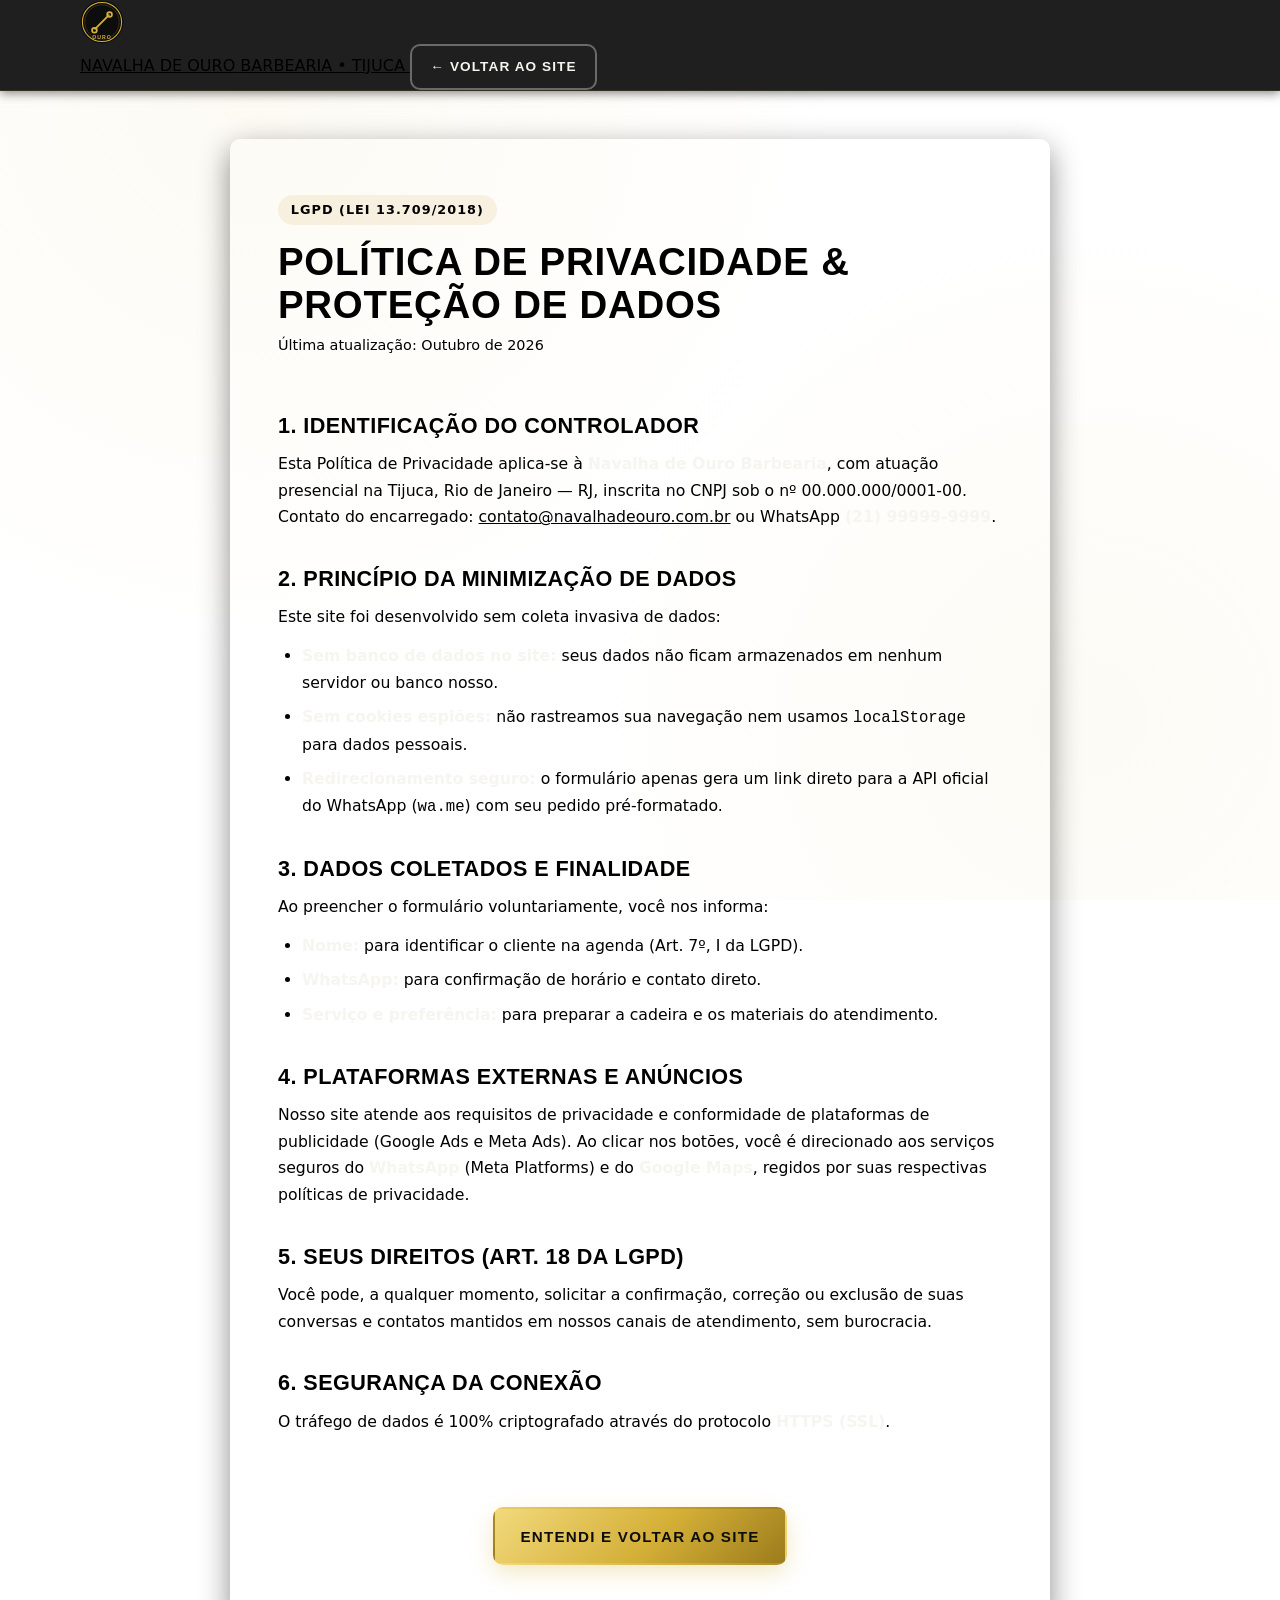
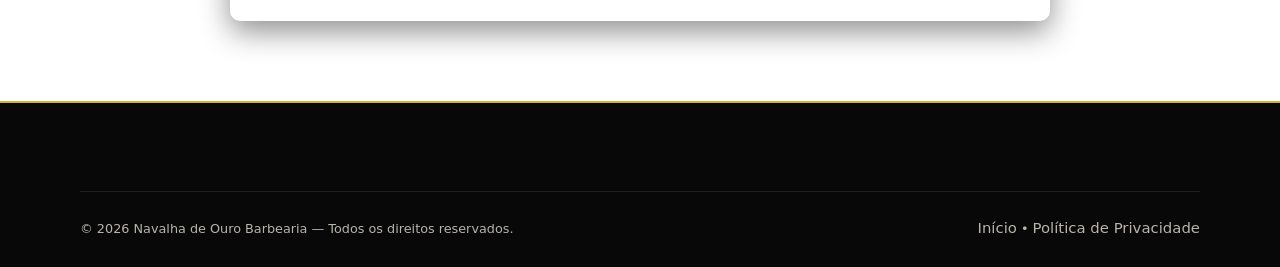
<file: privacidade.html>
<!DOCTYPE html>
<html lang="pt-BR">
<head>
  <meta charset="UTF-8">
  <meta name="viewport" content="width=device-width, initial-scale=1.0">
  <title>Política de Privacidade e LGPD | Navalha de Ouro Barbearia — Tijuca, RJ</title>
  <meta name="description" content="Política de Privacidade e Proteção de Dados da Navalha de Ouro Barbearia. Transparência total conforme a LGPD.">
  <meta name="robots" content="index, follow">
  <link rel="canonical" href="https://www.navalhadeouro.com.br/privacidade.html">
  <link rel="icon" type="image/svg+xml" href="assets/logo.svg">
  <link rel="stylesheet" href="css/style.css">
</head>
<body class="pagina-termos">
  <header class="cabecalho cabecalho--estatico">
    <div class="cabecalho__container limite">
      <a class="logo" href="index.html" aria-label="Voltar para o início">
        <img class="logo__icone" src="assets/logo.svg" alt="Logotipo Navalha de Ouro" width="44" height="44">
        <span class="logo__texto">
          <span class="logo__nome">NAVALHA DE OURO</span>
          <span class="logo__sub">BARBEARIA &bull; TIJUCA</span>
        </span>
      </a>
      <a class="btn btn--contorno btn--pequeno" href="index.html">&larr; Voltar ao site</a>
    </div>
  </header>

  <main class="limite termo-conteudo">
    <article class="termo-card">
      <header class="termo-card__topo">
        <span class="termo-badge">LGPD (Lei 13.709/2018)</span>
        <h1>Política de Privacidade & Proteção de Dados</h1>
        <p class="termo-atualizacao">Última atualização: Outubro de 2026</p>
      </header>

      <section class="termo-secao">
        <h2>1. Identificação do Controlador</h2>
        <p>
          Esta Política de Privacidade aplica-se à <strong>Navalha de Ouro Barbearia</strong>,
          com atuação presencial na Tijuca, Rio de Janeiro — RJ, inscrita no CNPJ sob o nº 00.000.000/0001-00.
          Contato do encarregado: <a href="mailto:contato@navalhadeouro.com.br">contato@navalhadeouro.com.br</a>
          ou WhatsApp <strong>(21) 99999-9999</strong>.
        </p>
      </section>

      <section class="termo-secao">
        <h2>2. Princípio da Minimização de Dados</h2>
        <p>
          Este site foi desenvolvido sem coleta invasiva de dados:
        </p>
        <ul>
          <li><strong>Sem banco de dados no site:</strong> seus dados não ficam armazenados em nenhum servidor ou banco nosso.</li>
          <li><strong>Sem cookies espiões:</strong> não rastreamos sua navegação nem usamos <code>localStorage</code> para dados pessoais.</li>
          <li><strong>Redirecionamento seguro:</strong> o formulário apenas gera um link direto para a API oficial do WhatsApp (<code>wa.me</code>) com seu pedido pré-formatado.</li>
        </ul>
      </section>

      <section class="termo-secao">
        <h2>3. Dados Coletados e Finalidade</h2>
        <p>Ao preencher o formulário voluntariamente, você nos informa:</p>
        <ul>
          <li><strong>Nome:</strong> para identificar o cliente na agenda (Art. 7º, I da LGPD).</li>
          <li><strong>WhatsApp:</strong> para confirmação de horário e contato direto.</li>
          <li><strong>Serviço e preferência:</strong> para preparar a cadeira e os materiais do atendimento.</li>
        </ul>
      </section>

      <section class="termo-secao">
        <h2>4. Plataformas Externas e Anúncios</h2>
        <p>
          Nosso site atende aos requisitos de privacidade e conformidade de plataformas de publicidade (Google Ads e Meta Ads).
          Ao clicar nos botões, você é direcionado aos serviços seguros do <strong>WhatsApp</strong> (Meta Platforms)
          e do <strong>Google Maps</strong>, regidos por suas respectivas políticas de privacidade.
        </p>
      </section>

      <section class="termo-secao">
        <h2>5. Seus Direitos (Art. 18 da LGPD)</h2>
        <p>
          Você pode, a qualquer momento, solicitar a confirmação, correção ou exclusão de suas conversas
          e contatos mantidos em nossos canais de atendimento, sem burocracia.
        </p>
      </section>

      <section class="termo-secao">
        <h2>6. Segurança da Conexão</h2>
        <p>
          O tráfego de dados é 100% criptografado através do protocolo <strong>HTTPS (SSL)</strong>.
        </p>
      </section>

      <div class="termo-rodape-card">
        <a class="btn btn--dourado" href="index.html">Entendi e voltar ao site</a>
      </div>
    </article>
  </main>

  <footer class="rodape">
    <div class="limite">
      <div class="rodape__base">
        <p>&copy; 2026 Navalha de Ouro Barbearia — Todos os direitos reservados.</p>
        <p><a href="index.html">Início</a> &bull; <a href="privacidade.html">Política de Privacidade</a></p>
      </div>
    </div>
  </footer>
</body>
</html>
</file>
<file: css/style.css>
/* ==========================================================
   NAVALHA DE OURO BARBEARIA — style.css
   Identidade: preto, dourado e branco | moderno/vintage
   Estratégia: mobile-first (maioria acessa pelo celular)
   ========================================================== */

/* ---------- 1. Variáveis de projeto ---------- */
:root {
  --preto: #0d0d0d;
  --preto-2: #141414;
  --grafite: #1c1c1c;
  --grafite-2: #262626;
  --dourado: #d4af37;
  --dourado-claro: #f2d97c;
  --dourado-escuro: #9c7c1c;
  --branco: #f7f5f0;
  --cinza: #b8b4ab;
  --cinza-escuro: #8a867e;
  --verde: #25d366;

  --fonte-titulo: "Oswald", "Arial Narrow", sans-serif;
  --fonte-texto: system-ui, -apple-system, "Segoe UI", Roboto, "Helvetica Neue", sans-serif;

  --raio: 10px;
  --raio-ponto: 999px;
  --sombra: 0 10px 30px rgba(0, 0, 0, .45);
  --largura: 1120px;
  --espaco: clamp(3.5rem, 8vw, 6rem);
  --transicao: .25s ease;
}

/* ---------- 2. Reset básico ---------- */
*,
*::before,
*::after { box-sizing: border-box; }

* { margin: 0; }

html {
  -webkit-text-size-adjust: 100%;
  scroll-behavior: smooth;
  /* Evita que o título fique escondido sob o cabeçalho fixo */
  scroll-padding-top: 5.5rem;
}

body {
  font-family: var(--fonte-texto);
  font-size: 1rem;
  line-height: 1.65;
  color: var(--branco);
  background-color: var(--preto);
  /* Padrão sutil tipo "vintage" no fundo */
  background-image:
    radial-gradient(circle at 20% 10%, rgba(212, 175, 55, .06), transparent 45%),
    radial-gradient(circle at 85% 80%, rgba(212, 175, 55, .05), transparent 40%);
  background-attachment: fixed;
  -webkit-font-smoothing: antialiased;
}

img,
svg,
iframe { display: block; max-width: 100%; }

img { height: auto; }

button { font: inherit; color: inherit; cursor: pointer; }

a { color: inherit; }

ul, ol { padding: 0; list-style: none; }

/* ---------- 3. Acessibilidade ---------- */
.conteudo-oculto,
.sr-only {
  position: absolute;
  width: 1px;
  height: 1px;
  padding: 0;
  margin: -1px;
  overflow: hidden;
  clip: rect(0 0 0 0);
  white-space: nowrap;
  border: 0;
}

/* Link "pular conteúdo" — aparece só ao receber foco pelo teclado */
.pular-conteudo {
  position: absolute;
  top: -100%;
  left: 1rem;
  z-index: 200;
  padding: .75rem 1.25rem;
  background: var(--dourado);
  color: var(--preto);
  font-weight: 700;
  text-decoration: none;
  border-radius: 0 0 var(--raio) var(--raio);
}
.pular-conteudo:focus { top: 0; }

/* Anel de foco visível para teclado */
:focus-visible {
  outline: 3px solid var(--dourado-claro);
  outline-offset: 3px;
}

/* Respeita quem prefere menos animação */
@media (prefers-reduced-motion: reduce) {
  html { scroll-behavior: auto; }
  *,
  *::before,
  *::after {
    animation-duration: .01ms !important;
    animation-iteration-count: 1 !important;
    transition-duration: .01ms !important;
  }
}

/* ---------- 4. Tipografia base ---------- */
h1, h2, h3, h4 {
  font-family: var(--fonte-titulo);
  font-weight: 600;
  line-height: 1.1;
  text-transform: uppercase;
  letter-spacing: .02em;
}

p { color: var(--cinza); }

strong { color: var(--branco); }

/* ---------- 5. Layout utilitário ---------- */
.limite {
  width: min(100% - 2.5rem, var(--largura));
  margin-inline: auto;
}

.secao {
  padding-block: var(--espaco);
  position: relative;
}

.secao--escuro { background: var(--preto-2); }

/* Cabeçalho padrão das seções */
.secao__cabecalho {
  max-width: 42rem;
  margin-bottom: 2.75rem;
}

.secao__rotulo {
  display: inline-flex;
  align-items: center;
  gap: .6rem;
  font-family: var(--fonte-titulo);
  font-size: .8rem;
  letter-spacing: .3em;
  text-transform: uppercase;
  color: var(--dourado);
  margin-bottom: .9rem;
}

.secao__rotulo::before {
  content: "";
  width: 2.2rem;
  height: 2px;
  background: var(--dourado);
}

.secao__titulo {
  font-size: clamp(1.9rem, 5.5vw, 2.9rem);
  color: var(--branco);
}

.secao__titulo em {
  font-style: normal;
  color: var(--dourado);
}

.secao__descricao {
  margin-top: 1rem;
  font-size: 1.05rem;
}

/* ---------- 6. Botões ---------- */
.btn {
  display: inline-flex;
  align-items: center;
  justify-content: center;
  gap: .6rem;
  padding: .9rem 1.6rem;
  font-family: var(--fonte-titulo);
  font-size: .95rem;
  font-weight: 600;
  letter-spacing: .08em;
  text-transform: uppercase;
  text-decoration: none;
  border: 2px solid transparent;
  border-radius: var(--raio);
  transition: transform var(--transicao), background-color var(--transicao),
              color var(--transicao), border-color var(--transicao), box-shadow var(--transicao);
}

.btn:hover { transform: translateY(-2px); }
.btn:active { transform: translateY(0); }

.btn--dourado {
  background: linear-gradient(135deg, var(--dourado-claro), var(--dourado) 55%, var(--dourado-escuro));
  color: var(--preto);
  box-shadow: 0 8px 22px rgba(212, 175, 55, .28);
}

.btn--dourado:hover { box-shadow: 0 12px 28px rgba(212, 175, 55, .42); }

.btn--contorno {
  border-color: rgba(247, 245, 240, .35);
  color: var(--branco);
  background: transparent;
}

.btn--contorno:hover {
  border-color: var(--dourado);
  color: var(--dourado);
}

.btn--grande { padding: 1.05rem 2rem; font-size: 1rem; }
.btn--pequeno { padding: .6rem 1.15rem; font-size: .85rem; }

.btn--zap {
  background: var(--verde);
  color: #062b16;
}
.btn--zap:hover { background: #2ee86f; }

/* ==========================================================
   7. CABEÇALHO E NAVEGAÇÃO
   ========================================================== */
.cabecalho {
  position: sticky;
  top: 0;
  z-index: 100;
  background: rgba(13, 13, 13, .92);
  backdrop-filter: blur(8px);
  border-bottom: 1px solid rgba(212, 175, 55, .12);
  transition: box-shadow var(--transicao);
}

.cabecalho--rolagem { box-shadow: var(--sombra); }

.nav {
  width: min(100% - 2rem, var(--largura));
  margin-inline: auto;
  min-height: 4.25rem;
  display: flex;
  align-items: center;
  justify-content: space-between;
  gap: 1rem;
}

.nav__logo {
  display: flex;
  align-items: center;
  gap: .7rem;
  text-decoration: none;
}

.nav__logo img { width: 42px; height: 42px; }

.nav__nome {
  font-family: var(--fonte-titulo);
  font-size: 1.05rem;
  font-weight: 600;
  text-transform: uppercase;
  letter-spacing: .06em;
  line-height: 1.1;
  color: var(--branco);
  display: flex;
  flex-direction: column;
}

.nav__nome small {
  font-family: var(--fonte-texto);
  font-size: .68rem;
  font-weight: 500;
  letter-spacing: .18em;
  color: var(--dourado);
}

/* Botão hambúrguer */
.nav__botao {
  width: 46px;
  height: 46px;
  display: grid;
  place-items: center;
  background: transparent;
  border: 1px solid rgba(212, 175, 55, .4);
  border-radius: var(--raio);
}

.nav__botao-linhas,
.nav__botao-linhas::before,
.nav__botao-linhas::after {
  content: "";
  display: block;
  width: 22px;
  height: 2px;
  background: var(--dourado);
  border-radius: 2px;
  transition: transform var(--transicao), opacity var(--transicao);
}

.nav__botao-linhas::before { transform: translateY(-7px); }
.nav__botao-linhas::after { transform: translateY(5px); }

/* Estado aberto: vira um "X" */
.nav__botao[aria-expanded="true"] .nav__botao-linhas { background: transparent; }
.nav__botao[aria-expanded="true"] .nav__botao-linhas::before { transform: rotate(45deg); }
.nav__botao[aria-expanded="true"] .nav__botao-linhas::after { transform: translateY(-2px) rotate(-45deg); }

/* Lista de links: escondida no mobile, abre como painel */
.nav__lista {
  display: none;
  position: absolute;
  top: 100%;
  left: 0;
  right: 0;
  flex-direction: column;
  gap: .25rem;
  padding: 1rem 1.25rem 1.5rem;
  background: var(--preto-2);
  border-bottom: 2px solid var(--dourado);
  box-shadow: var(--sombra);
}

.nav__lista.aberta { display: flex; }

.nav__link {
  display: block;
  padding: .7rem .5rem;
  font-family: var(--fonte-titulo);
  font-size: .95rem;
  letter-spacing: .1em;
  text-transform: uppercase;
  text-decoration: none;
  color: var(--cinza);
  border-radius: var(--raio);
  transition: color var(--transicao), background-color var(--transicao);
}

.nav__link:hover { color: var(--dourado); background: rgba(212, 175, 55, .08); }

.nav__link.ativo { color: var(--dourado); }

.nav__item-cta { margin-top: .75rem; }

/* Impede a rolagem da página enquanto o menu mobile está aberto */
body.menu-aberto { overflow: hidden; }

/* ==========================================================
   8. HERO / TOPO
   ========================================================== */
.hero {
  position: relative;
  isolation: isolate;
  padding-block: clamp(3.5rem, 12vw, 6.5rem);
  overflow: hidden;
}

.hero__fundo {
  position: absolute;
  inset: 0;
  z-index: -1;
  background:
    linear-gradient(180deg, rgba(13, 13, 13, .55), rgba(13, 13, 13, .92)),
    url("../assets/hero-bg.svg") center/cover no-repeat;
}

.hero__selo {
  display: inline-block;
  padding: .35rem .9rem;
  margin-bottom: 1.4rem;
  font-family: var(--fonte-titulo);
  font-size: .78rem;
  letter-spacing: .25em;
  text-transform: uppercase;
  color: var(--dourado);
  border: 1px solid rgba(212, 175, 55, .5);
  border-radius: var(--raio-ponto);
}

.hero__titulo {
  font-size: clamp(2.4rem, 9vw, 4.6rem);
  color: var(--branco);
  margin-bottom: 1.3rem;
}

.hero__titulo span {
  color: transparent;
  background: linear-gradient(135deg, var(--dourado-claro), var(--dourado) 60%, var(--dourado-escuro));
  -webkit-background-clip: text;
  background-clip: text;
}

.hero__subtitulo {
  max-width: 38rem;
  font-size: clamp(1rem, 2.5vw, 1.15rem);
}

.hero__acoes {
  display: flex;
  flex-direction: column;
  gap: .9rem;
  margin-top: 2rem;
}

.hero__acoes .btn { width: 100%; }

.hero__info {
  display: flex;
  flex-wrap: wrap;
  gap: .6rem 1.5rem;
  margin-top: 2.25rem;
  padding-top: 1.5rem;
  border-top: 1px solid rgba(247, 245, 240, .12);
}

.hero__info li {
  position: relative;
  padding-left: 1.35rem;
  font-size: .9rem;
  color: var(--cinza);
}

.hero__info li::before {
  content: "◆";
  position: absolute;
  left: 0;
  color: var(--dourado);
  font-size: .7rem;
  top: .3rem;
}

/* ==========================================================
   9. SERVIÇOS E PREÇOS
   ========================================================== */
.servicos {
  display: grid;
  gap: 1.1rem;
}

.servico {
  position: relative;
  display: flex;
  flex-direction: column;
  gap: .7rem;
  padding: 1.6rem 1.4rem;
  background: linear-gradient(160deg, var(--grafite), var(--preto-2));
  border: 1px solid rgba(247, 245, 240, .07);
  border-left: 3px solid var(--dourado);
  border-radius: var(--raio);
  transition: transform var(--transicao), border-color var(--transicao), box-shadow var(--transicao);
}

.servico:hover {
  transform: translateY(-4px);
  border-color: rgba(212, 175, 55, .55);
  box-shadow: var(--sombra);
}

.servico__topo {
  display: flex;
  align-items: baseline;
  justify-content: space-between;
  gap: 1rem;
}

.servico__nome { font-size: 1.3rem; color: var(--branco); }

.servico__tempo {
  flex-shrink: 0;
  font-size: .75rem;
  letter-spacing: .1em;
  text-transform: uppercase;
  color: var(--cinza-escuro);
}

.servico__desc { font-size: .95rem; }

.servico__preco {
  margin-top: auto;
  font-family: var(--fonte-titulo);
  font-size: 2.3rem;
  font-weight: 700;
  line-height: 1;
  color: var(--dourado);
}

.servico__preco small {
  font-size: 1rem;
  font-weight: 500;
  margin-right: .25rem;
  color: var(--dourado-escuro);
}

/* Cartão em destaque (combo) */
.servico--destaque {
  background: linear-gradient(160deg, #2a2410, var(--preto-2) 70%);
  border-color: rgba(212, 175, 55, .55);
}

.servico__selo {
  position: absolute;
  top: -11px;
  right: 1.1rem;
  padding: .15rem .7rem;
  font-family: var(--fonte-titulo);
  font-size: .7rem;
  letter-spacing: .15em;
  text-transform: uppercase;
  color: var(--preto);
  background: var(--dourado);
  border-radius: var(--raio-ponto);
}

/* Último cartão: chamada para o WhatsApp */
.servico--cta {
  align-items: flex-start;
  justify-content: center;
  text-align: left;
  background: linear-gradient(160deg, rgba(212, 175, 55, .14), transparent 65%), var(--grafite);
}

.servico--cta .btn { margin-top: .5rem; width: 100%; }

/* ==========================================================
   10. GALERIA
   ========================================================== */
.galeria {
  display: grid;
  grid-template-columns: repeat(2, 1fr);
  gap: .8rem;
}

.galeria__item {
  position: relative;
  display: block;
  width: 100%;
  padding: 0;
  overflow: hidden;
  background: var(--grafite);
  border: 1px solid rgba(247, 245, 240, .08);
  border-radius: var(--raio);
}

.galeria__item img {
  width: 100%;
  aspect-ratio: 4 / 3;
  object-fit: cover;
  transition: transform .4s ease, filter .4s ease;
  filter: grayscale(.25);
}

.galeria__item:hover img,
.galeria__item:focus-visible img {
  transform: scale(1.06);
  filter: grayscale(0);
}

.galeria__legenda {
  position: absolute;
  left: 0;
  right: 0;
  bottom: 0;
  padding: 1.6rem .8rem .7rem;
  font-family: var(--fonte-titulo);
  font-size: .82rem;
  letter-spacing: .1em;
  text-transform: uppercase;
  color: var(--branco);
  text-align: left;
  background: linear-gradient(transparent, rgba(0, 0, 0, .88));
}

.galeria__nota {
  margin-top: 1.75rem;
  text-align: center;
  font-size: .95rem;
}

.galeria__nota a {
  color: var(--dourado);
  font-weight: 700;
  text-decoration: underline;
  text-underline-offset: 3px;
}

/* Lightbox */
.lightbox {
  width: min(92vw, 900px);
  padding: 0;
  background: transparent;
  border: 0;
  overflow: visible;
}

.lightbox::backdrop { background: rgba(0, 0, 0, .88); }

.lightbox__img {
  width: 100%;
  max-height: 82vh;
  object-fit: contain;
  border: 2px solid var(--dourado);
  border-radius: var(--raio);
}

.lightbox__fechar {
  position: absolute;
  top: -46px;
  right: 0;
  width: 40px;
  height: 40px;
  font-size: 1.8rem;
  line-height: 1;
  color: var(--branco);
  background: rgba(0, 0, 0, .6);
  border: 1px solid rgba(247, 245, 240, .35);
  border-radius: var(--raio-ponto);
}

.lightbox__fechar:hover { background: var(--dourado); color: var(--preto); }

/* ==========================================================
   11. SOBRE E BARBEIROS
   ========================================================== */
.sobre {
  display: grid;
  gap: 2.75rem;
}

.sobre__texto p + p { margin-top: 1rem; }

.sobre__pilares {
  display: grid;
  gap: .7rem;
  margin-top: 1.75rem;
}

.sobre__pilares li {
  position: relative;
  padding-left: 1.9rem;
  font-size: .95rem;
  color: var(--cinza);
}

.sobre__pilares li::before {
  content: "✓";
  position: absolute;
  left: 0;
  top: 0;
  color: var(--preto);
  background: var(--dourado);
  width: 1.25rem;
  height: 1.25rem;
  display: grid;
  place-items: center;
  font-size: .8rem;
  font-weight: 700;
  border-radius: var(--raio-ponto);
}

.sobre__numeros {
  display: flex;
  flex-wrap: wrap;
  gap: 1.5rem;
  margin-top: 2.25rem;
  padding-top: 1.75rem;
  border-top: 1px solid rgba(212, 175, 55, .25);
}

.sobre__numeros div { display: flex; flex-direction: column; }

.sobre__numeros strong {
  font-family: var(--fonte-titulo);
  font-size: 2.1rem;
  color: var(--dourado);
  line-height: 1;
}

.sobre__numeros span {
  font-size: .78rem;
  letter-spacing: .12em;
  text-transform: uppercase;
  color: var(--cinza-escuro);
  margin-top: .35rem;
}

/* Cards da equipe */
.barbeiros {
  display: grid;
  gap: 1.25rem;
}

.barbeiro {
  background: var(--grafite);
  border: 1px solid rgba(247, 245, 240, .07);
  border-radius: var(--raio);
  overflow: hidden;
  transition: transform var(--transicao), border-color var(--transicao);
}

.barbeiro:hover { transform: translateY(-4px); border-color: rgba(212, 175, 55, .5); }

.barbeiro img {
  width: 100%;
  aspect-ratio: 1 / 1;
  object-fit: cover;
  filter: grayscale(.4) sepia(.15);
  transition: filter var(--transicao);
}

.barbeiro:hover img { filter: grayscale(0); }

.barbeiro__info { padding: 1.25rem 1.25rem 1.5rem; }

.barbeiro__info h3 { font-size: 1.2rem; color: var(--branco); }

.barbeiro__cargo {
  font-size: .78rem;
  letter-spacing: .1em;
  text-transform: uppercase;
  color: var(--dourado);
  margin: .35rem 0 .65rem;
}

.barbeiro__info p:last-child { font-size: .93rem; }

/* ==========================================================
   12. DEPOIMENTOS
   ========================================================== */
.depoimentos__controles {
  display: flex;
  gap: .6rem;
  justify-content: flex-end;
  margin-bottom: 1rem;
}

.depoimentos__seta {
  width: 44px;
  height: 44px;
  background: transparent;
  color: var(--dourado);
  border: 1px solid rgba(212, 175, 55, .5);
  border-radius: var(--raio-ponto);
  font-size: 1.1rem;
  transition: background-color var(--transicao), color var(--transicao);
}

.depoimentos__seta:hover { background: var(--dourado); color: var(--preto); }

.depoimentos__trilha {
  display: flex;
  gap: 1rem;
  overflow-x: auto;
  scroll-snap-type: x mandatory;
  scroll-behavior: smooth;
  padding-bottom: .75rem;
  /* Esconde a barra de rolagem sem esconder o conteúdo */
  scrollbar-width: thin;
  scrollbar-color: var(--dourado) var(--grafite);
}

.depoimento {
  flex: 0 0 85%;
  scroll-snap-align: start;
  display: flex;
  flex-direction: column;
  gap: .9rem;
  padding: 1.75rem 1.5rem;
  background: linear-gradient(160deg, var(--grafite), var(--preto-2));
  border: 1px solid rgba(247, 245, 240, .07);
  border-top: 3px solid var(--dourado);
  border-radius: var(--raio);
}

.depoimento__estrelas {
  color: var(--dourado);
  letter-spacing: .2em;
  font-size: 1.05rem;
}

.depoimento blockquote p {
  font-size: 1rem;
  font-style: italic;
  color: var(--branco);
}

.depoimento footer {
  display: flex;
  align-items: baseline;
  gap: .5rem;
  margin-top: auto;
  padding-top: .75rem;
  border-top: 1px dashed rgba(247, 245, 240, .15);
}

.depoimento footer strong {
  font-family: var(--fonte-titulo);
  letter-spacing: .06em;
  text-transform: uppercase;
}

.depoimento footer span { font-size: .82rem; color: var(--cinza-escuro); }

/* ==========================================================
   13. HORÁRIO DE FUNCIONAMENTO E LOCALIZAÇÃO
   ========================================================== */
.localizacao {
  display: grid;
  gap: 2.5rem;
}

/* Cartão de horários */
.horarios {
  padding: 1.75rem 1.5rem;
  background: linear-gradient(160deg, var(--grafite), var(--preto-2));
  border: 1px solid rgba(212, 175, 55, .3);
  border-radius: var(--raio);
}

.horarios__selo {
  display: inline-block;
  margin-bottom: 1.25rem;
  padding: .3rem .85rem;
  font-family: var(--fonte-titulo);
  font-size: .78rem;
  letter-spacing: .14em;
  text-transform: uppercase;
  border-radius: var(--raio-ponto);
}

.horarios__selo.aberto { background: rgba(37, 211, 102, .16); color: #6ff0a5; border: 1px solid #25d366; }
.horarios__selo.fechado { background: rgba(212, 175, 55, .14); color: var(--dourado-claro); border: 1px solid rgba(212, 175, 55, .6); }

.horarios__lista li {
  display: flex;
  align-items: baseline;
  justify-content: space-between;
  gap: 1rem;
  padding: .7rem 0;
  border-bottom: 1px dashed rgba(247, 245, 240, .14);
  font-size: .98rem;
  color: var(--branco);
}

.horarios__lista li:last-child { border-bottom: 0; }

.horarios__lista li span:last-child {
  font-family: var(--fonte-titulo);
  letter-spacing: .06em;
  color: var(--dourado);
}

.horarios__lista li.fechado span:last-child { color: var(--cinza-escuro); }

.horarios__nota {
  margin-top: 1.1rem;
  font-size: .87rem;
}

/* Endereço + botões */
.endereco { margin-top: 1.75rem; }

.endereco h3 {
  font-size: 1.15rem;
  color: var(--dourado);
  margin-bottom: .5rem;
}

.endereco p { font-size: .98rem; }

.endereco__acoes {
  display: flex;
  flex-direction: column;
  gap: .75rem;
  margin-top: 1.25rem;
}

/* Mapa */
.mapa {
  border: 1px solid rgba(212, 175, 55, .35);
  border-radius: var(--raio);
  overflow: hidden;
  background: var(--grafite);
  min-height: 300px;
  display: grid;
}

.mapa iframe {
  width: 100%;
  height: 100%;
  min-height: 300px;
  border: 0;
  /* Filtro para combinar com a identidade preto/dourado */
  filter: grayscale(1) contrast(1.05) brightness(.9);
}

/* ==========================================================
   14. FAQ (acordeão com <details>, funciona sem JavaScript)
   ========================================================== */
.faq { display: grid; gap: .85rem; }

.faq__item {
  background: var(--grafite);
  border: 1px solid rgba(247, 245, 240, .08);
  border-radius: var(--raio);
  overflow: hidden;
  transition: border-color var(--transicao);
}

.faq__item[open] { border-color: rgba(212, 175, 55, .55); }

.faq__pergunta {
  display: flex;
  align-items: center;
  justify-content: space-between;
  gap: 1rem;
  padding: 1.15rem 1.25rem;
  font-family: var(--fonte-titulo);
  font-size: 1.02rem;
  font-weight: 500;
  letter-spacing: .03em;
  text-transform: uppercase;
  color: var(--branco);
  cursor: pointer;
  list-style: none;
}

/* Remove a setinha padrão do navegador */
.faq__pergunta::-webkit-details-marker { display: none; }

.faq__pergunta::after {
  content: "+";
  flex-shrink: 0;
  width: 28px;
  height: 28px;
  display: grid;
  place-items: center;
  font-family: var(--fonte-texto);
  font-size: 1.3rem;
  color: var(--preto);
  background: var(--dourado);
  border-radius: var(--raio-ponto);
  transition: transform var(--transicao);
}

.faq__item[open] .faq__pergunta::after { content: "–"; }

.faq__resposta {
  padding: 0 1.25rem 1.3rem;
  font-size: .97rem;
}

.faq__resposta ul {
  display: grid;
  gap: .45rem;
  margin-top: .6rem;
  list-style: none;
}

.faq__resposta ul li {
  display: flex;
  justify-content: space-between;
  gap: 1rem;
  padding: .5rem .75rem;
  background: rgba(255, 255, 255, .04);
  border-radius: 6px;
}

.faq__resposta ul li span:last-child { color: var(--dourado); font-weight: 700; }

/* ==========================================================
   15. FORMULÁRIO DE CONTATO
   ========================================================== */
.contato {
  display: grid;
  gap: 2.5rem;
}

.contato__texto p { margin-top: 1rem; }

.contato__canais {
  display: grid;
  gap: .75rem;
  margin-top: 1.75rem;
}

.contato__canais a {
  display: flex;
  align-items: center;
  gap: .75rem;
  padding: .9rem 1rem;
  background: var(--grafite);
  border: 1px solid rgba(247, 245, 240, .08);
  border-radius: var(--raio);
  text-decoration: none;
  transition: border-color var(--transicao), transform var(--transicao);
}

.contato__canais a:hover { border-color: var(--dourado); transform: translateX(4px); }

.contato__canais strong { display: block; font-family: var(--fonte-titulo); letter-spacing: .05em; text-transform: uppercase; }
.contato__canais span { font-size: .87rem; color: var(--cinza); }

.formulario {
  display: grid;
  gap: 1.1rem;
  padding: 1.75rem 1.4rem;
  background: linear-gradient(160deg, var(--grafite), var(--preto-2));
  border: 1px solid rgba(212, 175, 55, .3);
  border-radius: var(--raio);
}

.campo { display: grid; gap: .4rem; }

.campo label {
  font-family: var(--fonte-titulo);
  font-size: .85rem;
  letter-spacing: .1em;
  text-transform: uppercase;
  color: var(--dourado);
}

.campo label .obrigatorio { color: var(--dourado-claro); }

.campo input,
.campo select,
.campo textarea {
  width: 100%;
  padding: .85rem .95rem;
  font-family: var(--fonte-texto);
  font-size: 1rem;
  color: var(--branco);
  background: var(--preto);
  border: 1px solid rgba(247, 245, 240, .18);
  border-radius: var(--raio);
  transition: border-color var(--transicao), box-shadow var(--transicao);
}

.campo textarea { min-height: 110px; resize: vertical; }

.campo select { appearance: none; }

.campo input::placeholder,
.campo textarea::placeholder { color: var(--cinza-escuro); }

.campo input:focus,
.campo select:focus,
.campo textarea:focus {
  outline: none;
  border-color: var(--dourado);
  box-shadow: 0 0 0 3px rgba(212, 175, 55, .25);
}

/* Estado inválido (só depois que a pessoa digita, sem "gritar" no carregamento) */
.campo input:invalid:not(:placeholder-shown) { border-color: #e0655a; }

.campo select {
  /* Seta própria para combinar com a identidade */
  padding-right: 2.75rem;
  background-image: url("data:image/svg+xml,%3Csvg xmlns='http://www.w3.org/2000/svg' width='14' height='9'%3E%3Cpath d='M1 1l6 6 6-6' fill='none' stroke='%23d4af37' stroke-width='2'/%3E%3C/svg%3E");
  background-repeat: no-repeat;
  background-position: right 1rem center;
}

.campo select option { background: var(--preto); color: var(--branco); }

.dica { font-size: .8rem; color: var(--cinza-escuro); }

.formulario__enviar { width: 100%; margin-top: .25rem; }

.formulario__status {
  font-size: .9rem;
  font-weight: 600;
  min-height: 1.2em;
}

.formulario__status.ok { color: #6ff0a5; }
.formulario__status.erro { color: #ff9d94; }

.formulario__aviso {
  font-size: .8rem;
  color: var(--cinza-escuro);
}

.formulario__aviso a { color: var(--dourado); }

/* ==========================================================
   16. RODAPÉ
   ========================================================== */
.rodape {
  background: #080808;
  border-top: 2px solid var(--dourado);
  padding-block: 3rem 1.75rem;
}

.rodape__grade {
  display: grid;
  gap: 2.25rem;
}

.rodape__marca img { width: 54px; height: 54px; margin-bottom: .9rem; }

.rodape__marca p { font-size: .93rem; max-width: 28rem; }

.rodape__slogan {
  font-family: var(--fonte-titulo);
  color: var(--dourado) !important;
  text-transform: uppercase;
  letter-spacing: .08em;
  margin-top: .75rem;
}

.rodape h3 {
  font-size: .95rem;
  letter-spacing: .16em;
  color: var(--dourado);
  margin-bottom: .9rem;
}

.rodape ul li + li { margin-top: .5rem; }

.rodape a {
  color: var(--cinza);
  text-decoration: none;
  font-size: .93rem;
  transition: color var(--transicao);
}

.rodape a:hover { color: var(--dourado); text-decoration: underline; }

.rodape__social-area { margin-top: 1.25rem; }

.rodape__social {
  display: inline-flex;
  align-items: center;
  gap: .6rem;
  padding: .7rem 1.1rem !important;
  border: 1px solid rgba(212, 175, 55, .5);
  border-radius: var(--raio);
  font-family: var(--fonte-titulo);
  letter-spacing: .08em;
  text-transform: uppercase;
  color: var(--branco) !important;
}

.rodape__social:hover { background: rgba(212, 175, 55, .14); text-decoration: none !important; }

.rodape__base {
  display: flex;
  flex-direction: column;
  gap: .5rem;
  margin-top: 2.5rem;
  padding-top: 1.5rem;
  border-top: 1px solid rgba(247, 245, 240, .1);
  font-size: .8rem;
  color: var(--cinza-escuro);
}

/* ==========================================================
   17. BOTÃO FLUTUANTE DE WHATSAPP
   ========================================================== */
.zap-flutuante {
  position: fixed;
  right: 1rem;
  bottom: 1rem;
  z-index: 90;
  display: inline-flex;
  align-items: center;
  gap: .6rem;
  padding: .85rem 1.15rem;
  background: var(--verde);
  color: #04240f;
  font-family: var(--fonte-titulo);
  font-size: .9rem;
  font-weight: 700;
  letter-spacing: .06em;
  text-transform: uppercase;
  text-decoration: none;
  border-radius: var(--raio-ponto);
  box-shadow: 0 10px 26px rgba(0, 0, 0, .5);
  opacity: 0;
  transform: translateY(20px);
  pointer-events: none;
  transition: opacity var(--transicao), transform var(--transicao), background-color var(--transicao);
}

.zap-flutuante.visivel {
  opacity: 1;
  transform: translateY(0);
  pointer-events: auto;
}

.zap-flutuante:hover { background: #2ee86f; }
.zap-flutuante__icone { font-size: 1.2rem; line-height: 1; }

/* Em telas pequenas, fica só o ícone para não cobrir o conteúdo */
.zap-flutuante__texto { display: none; }

/* ==========================================================
   18. ANIMAÇÃO DE APARECER (.revelar → .visivel)
   ========================================================== */
/* Anima só quando o JavaScript está ativo (classe "js" no <html>) */
.js .revelar {
  opacity: 0;
  transform: translateY(26px);
  transition: opacity .6s ease, transform .6s ease;
}

.js .revelar.visivel {
  opacity: 1;
  transform: none;
}

/* ==========================================================
   19. RESPONSIVO (mobile-first: regras maiores vêm depois)
   ========================================================== */

/* --- Tablet: 640px+ --- */
@media (min-width: 640px) {
  .hero__acoes { flex-direction: row; flex-wrap: wrap; }
  .hero__acoes .btn { width: auto; }

  .servicos { grid-template-columns: repeat(2, 1fr); }

  .galeria { grid-template-columns: repeat(3, 1fr); gap: 1rem; }

  .depoimento { flex: 0 0 46%; }

  .endereco__acoes { flex-direction: row; flex-wrap: wrap; }

  .rodape__grade { grid-template-columns: repeat(2, 1fr); }

  .zap-flutuante__texto { display: inline; }
}

/* --- Tablet grande / desktop baixo: 768px+ --- */
@media (min-width: 768px) {
  .secao__cabecalho { margin-bottom: 3.25rem; }

  .sobre { grid-template-columns: 1fr 1fr; align-items: start; gap: 3rem; }

  .barbeiros { grid-template-columns: repeat(3, 1fr); }

  .depoimento { flex: 0 0 40%; }

  .contato { grid-template-columns: 1fr 1fr; align-items: start; gap: 3rem; }

  .formulario { padding: 2rem 1.85rem; }

  .formulario__enviar { width: auto; justify-self: start; min-width: 16rem; }

  .horarios__selo { font-size: .85rem; }
}

/* --- Desktop: 900px+ (menu vira barra horizontal) --- */
@media (min-width: 900px) {
  .nav__botao { display: none; }

  .nav__lista {
    position: static;
    display: flex;
    flex-direction: row;
    align-items: center;
    gap: .35rem;
    padding: 0;
    background: transparent;
    border: 0;
    box-shadow: none;
  }

  .nav__link { padding: .5rem .7rem; font-size: .87rem; }

  .nav__item-cta { margin-top: 0; margin-left: .6rem; }

  body.menu-aberto { overflow: auto; }
}

/* --- Desktop largo: 1024px+ --- */
@media (min-width: 1024px) {
  .servicos { grid-template-columns: repeat(3, 1fr); }

  .galeria { grid-template-columns: repeat(3, 1fr); }

  .depoimentos__seta { display: none; } /* no desktop a trilha já cabe */

  .depoimento { flex: 1 1 0; }

  .localizacao { grid-template-columns: 1fr 1.15fr; align-items: stretch; gap: 3rem; }

  .mapa iframe,
  .mapa { min-height: 460px; }

  .rodape__grade { grid-template-columns: 1.4fr 1fr 1fr; gap: 3rem; }

  .rodape__base {
    flex-direction: row;
    justify-content: space-between;
    align-items: center;
  }

  .zap-flutuante { right: 1.75rem; bottom: 1.75rem; padding: 1rem 1.5rem; }
}

/* --- Telas grandes: 1200px+ --- */
@media (min-width: 1200px) {
  .galeria { grid-template-columns: repeat(3, 1fr); }
  .hero__titulo { letter-spacing: .01em; }
}


/* ==========================================================
   ESTILOS ESPECÍFICOS: PÁGINA DE POLÍTICA DE PRIVACIDADE & LGPD
   ========================================================== */
.pagina-termos {
  background-color: var(--cor-fundo);
  color: var(--cor-texto);
}

.cabecalho--estatico {
  position: static;
  box-shadow: 0 2px 10px rgba(0, 0, 0, .5);
}

.termo-conteudo {
  padding: 3rem 1.25rem 5rem;
  max-width: 860px;
}

.termo-card {
  background: var(--cor-fundo-card);
  border: 1px solid var(--cor-borda);
  border-radius: var(--raio);
  padding: 2.5rem 1.75rem;
  box-shadow: var(--sombra);
}

.termo-card__topo {
  border-bottom: 1px solid var(--cor-borda);
  padding-bottom: 1.5rem;
  margin-bottom: 2rem;
}

.termo-badge {
  display: inline-block;
  font-size: .8rem;
  font-weight: 700;
  text-transform: uppercase;
  letter-spacing: .08em;
  color: var(--cor-dourado);
  background: rgba(200, 155, 60, .12);
  border: 1px solid var(--cor-dourado-escuro);
  padding: .3rem .8rem;
  border-radius: 999px;
  margin-bottom: 1rem;
}

.termo-card__topo h1 {
  font-family: var(--fonte-titulo);
  font-size: clamp(1.8rem, 4vw, 2.4rem);
  color: var(--cor-branco);
  margin-bottom: .5rem;
}

.termo-atualizacao {
  font-size: .9rem;
  color: var(--cor-texto-suave);
}

.termo-secao {
  margin-bottom: 2.25rem;
}

.termo-secao h2 {
  font-family: var(--fonte-titulo);
  font-size: 1.35rem;
  color: var(--cor-dourado);
  margin-bottom: .85rem;
  letter-spacing: .02em;
}

.termo-secao p,
.termo-secao li {
  color: var(--cor-texto);
  font-size: .98rem;
  line-height: 1.7;
}

.termo-secao p + p {
  margin-top: .75rem;
}

.termo-secao ul {
  list-style: disc;
  padding-left: 1.5rem;
  margin-top: .75rem;
}

.termo-secao li + li {
  margin-top: .5rem;
}

.termo-secao a,
.rodape__link-privacidade {
  color: var(--cor-dourado);
  text-decoration: underline;
  transition: color var(--transicao);
}

.termo-secao a:hover,
.rodape__link-privacidade:hover {
  color: var(--cor-dourado-claro);
}

.termo-rodape-card {
  margin-top: 3rem;
  padding-top: 1.5rem;
  border-top: 1px solid var(--cor-borda);
  text-align: center;
}

@media (min-width: 768px) {
  .termo-card {
    padding: 3.5rem 3rem;
  }
}

/* Acessibilidade extra: foco visível já definido na seção 3 */
@media (forced-colors: active) {
  .btn,
  .servico,
  .depoimento,
  .faq__item { border: 1px solid CanvasText; }
}
</file>
